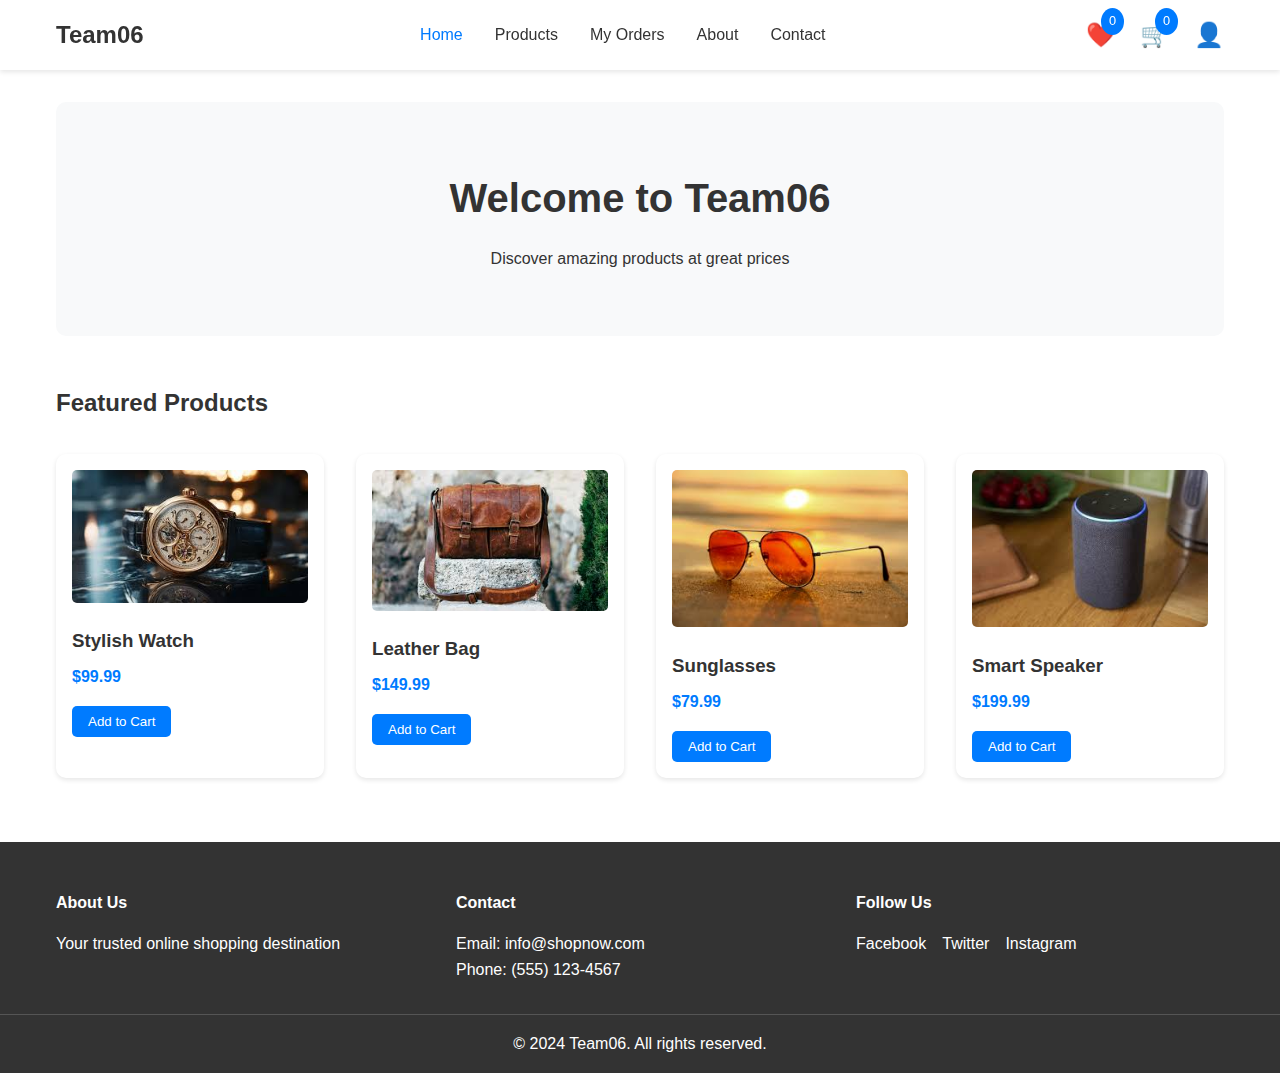
<file: index.html>
<!DOCTYPE html>
<html lang="en">

<head>
    <meta charset="UTF-8">
    <meta name="viewport" content="width=device-width, initial-scale=1.0">
    <title>Team06</title>
    <link rel="stylesheet" href="styles.css">
</head>

<body>
    <header>
        <nav>
            <div class="logo">Team06</div>
            <div class="burger-menu">
                <div class="burger-icon">
                    <span></span>
                    <span></span>
                    <span></span>
                </div>
            </div>
            <ul class="nav-links">
                <li><a href="index.html" class="active">Home</a></li>
                <li><a href="products.html">Products</a></li>
                <li><a href="my-orders.html">My Orders</a></li>
                <li><a href="about.html">About</a></li>
                <li><a href="contact.html">Contact</a></li>
            </ul>
            <div class="nav-icons">
                <a href="favorites.html" class="icon-link">
                    <span class="icon">❤️</span>
                    <span class="icon-count">0</span>
                </a>
                <a href="cart.html" class="icon-link">
                    <span class="icon">🛒</span>
                    <span class="icon-count">0</span>
                </a>
                <a href="profile.html" class="icon-link">
                    <span class="icon">👤</span>
                </a>
            </div>
        </nav>
    </header>

    <main>
        <section class="hero">
            <h1>Welcome to Team06</h1>
            <p>Discover amazing products at great prices</p>
        </section>

        <section class="products">
            <h2>Featured Products</h2>
            <div class="product-grid">
                <div class="product-card">
                    <img src="images/Stylish Watch.jpg" alt="Product 1">
                    <h3>Stylish Watch</h3>
                    <p class="price">$99.99</p>
                    <button class="btn">Add to Cart</button>
                </div>
                <div class="product-card">
                    <img src="images/Leather Bag.jpg" alt="Product 2">
                    <h3>Leather Bag</h3>
                    <p class="price">$149.99</p>
                    <button class="btn">Add to Cart</button>
                </div>
                <div class="product-card">
                    <img src="images/Sunglasses.jpg" alt="Product 3">
                    <h3>Sunglasses</h3>
                    <p class="price">$79.99</p>
                    <button class="btn">Add to Cart</button>
                </div>
                <div class="product-card">
                    <img src="images/Smart Speaker.jpg" alt="Product 4">
                    <h3>Smart Speaker</h3>
                    <p class="price">$199.99</p>
                    <button class="btn">Add to Cart</button>
                </div>
            </div>
        </section>
    </main>

    <footer>
        <div class="footer-content">
            <div class="footer-section">
                <h4>About Us</h4>
                <p>Your trusted online shopping destination</p>
            </div>
            <div class="footer-section">
                <h4>Contact</h4>
                <p>Email: info@shopnow.com</p>
                <p>Phone: (555) 123-4567</p>
            </div>
            <div class="footer-section">
                <h4>Follow Us</h4>
                <div class="social-links">
                    <a href="#">Facebook</a>
                    <a href="#">Twitter</a>
                    <a href="#">Instagram</a>
                </div>
            </div>
        </div>
        <div class="footer-bottom">
            <p>&copy; 2024 Team06. All rights reserved.</p>
        </div>
    </footer>
    <script src="script.js"></script>
</body>

</html>
</file>
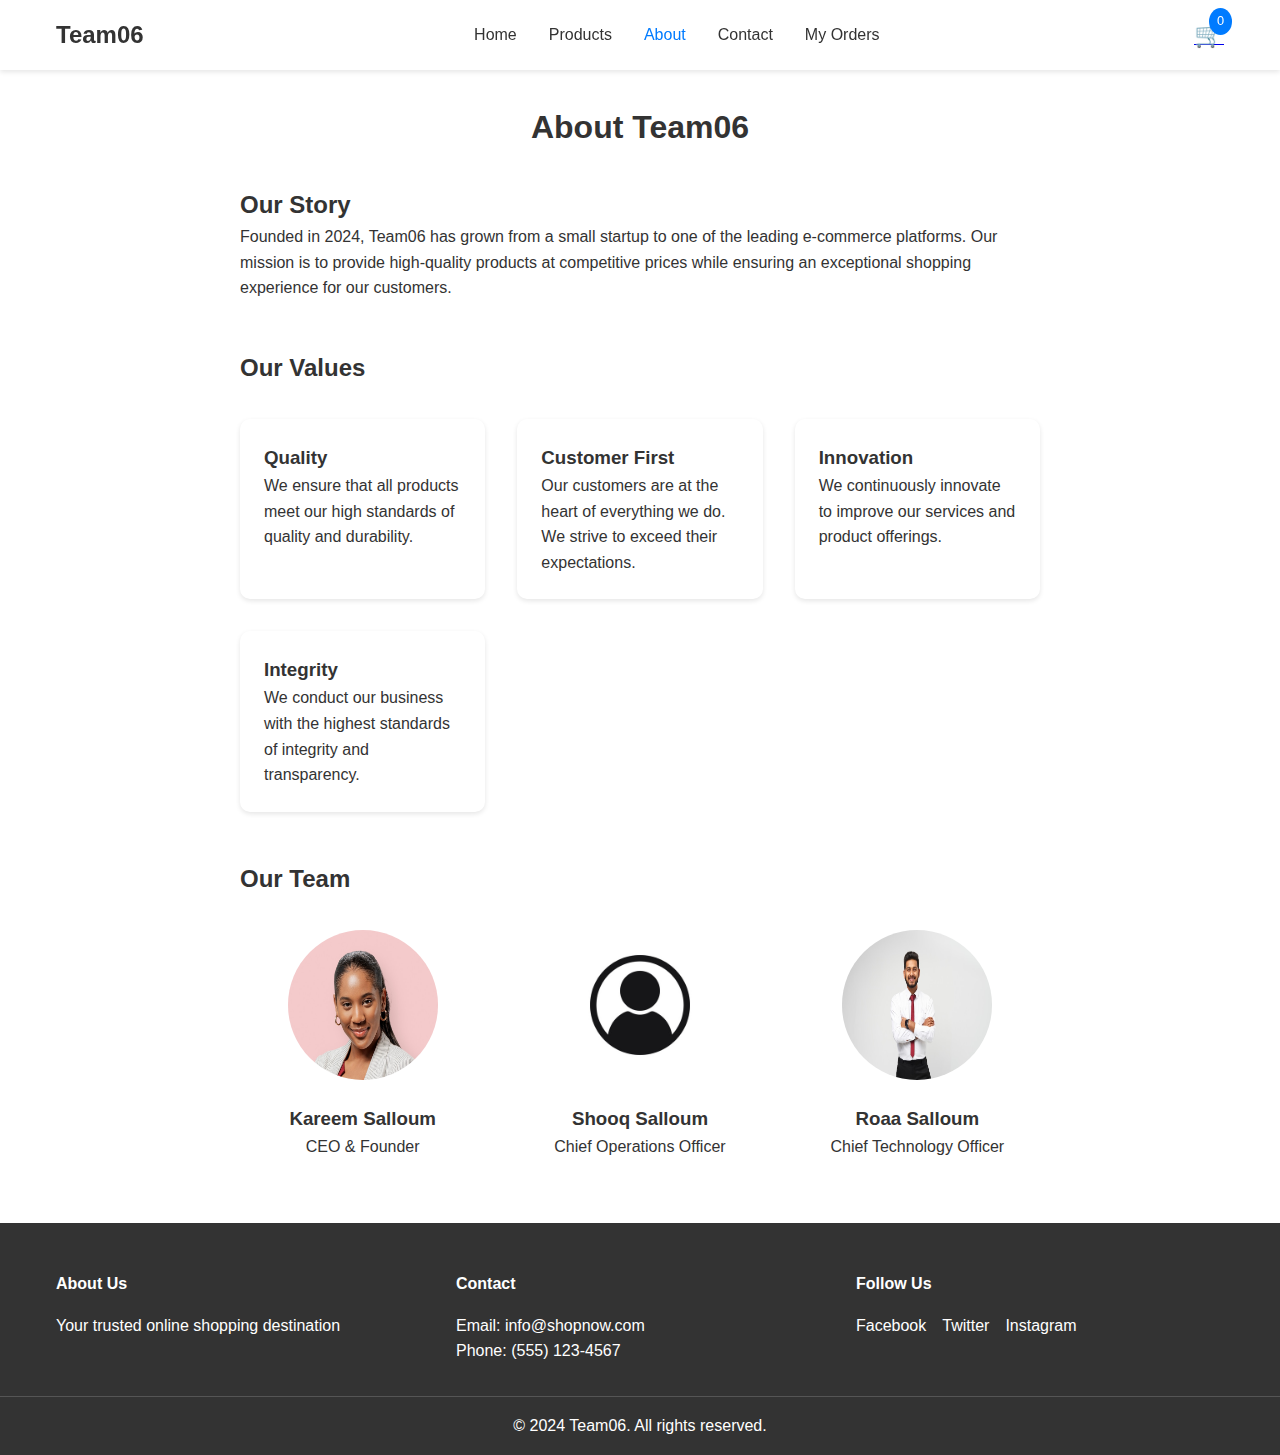
<file: about.html>
<!DOCTYPE html>
<html lang="en">

<head>
    <meta charset="UTF-8">
    <meta name="viewport" content="width=device-width, initial-scale=1.0">
    <title>About Us - Team06</title>
    <link rel="stylesheet" href="styles.css">
</head>

<body>
    <header>
        <nav>
            <div class="logo">Team06</div>
            <ul class="nav-links">
                <li><a href="index.html">Home</a></li>
                <li><a href="products.html">Products</a></li>
                <li><a href="about.html" class="active">About</a></li>
                <li><a href="contact.html">Contact</a></li>
                <li><a href="my-orders.html">My Orders</a></li>
            </ul>
            <div class="cart">
                <a href="cart.html">
                    <span class="cart-icon">🛒</span>
                    <span class="cart-count">0</span>
                </a>
            </div>
        </nav>
    </header>

    <main>
        <section class="about-section">
            <div class="about-content">
                <h1>About Team06</h1>
                <div class="about-story">
                    <h2>Our Story</h2>
                    <p>Founded in 2024, Team06 has grown from a small startup to one of the leading e-commerce
                        platforms. Our mission is to provide high-quality products at competitive prices while ensuring
                        an exceptional shopping experience for our customers.</p>
                </div>

                <div class="about-values">
                    <h2>Our Values</h2>
                    <div class="values-grid">
                        <div class="value-card">
                            <h3>Quality</h3>
                            <p>We ensure that all products meet our high standards of quality and durability.</p>
                        </div>
                        <div class="value-card">
                            <h3>Customer First</h3>
                            <p>Our customers are at the heart of everything we do. We strive to exceed their
                                expectations.</p>
                        </div>
                        <div class="value-card">
                            <h3>Innovation</h3>
                            <p>We continuously innovate to improve our services and product offerings.</p>
                        </div>
                        <div class="value-card">
                            <h3>Integrity</h3>
                            <p>We conduct our business with the highest standards of integrity and transparency.</p>
                        </div>
                    </div>
                </div>

                <div class="about-team">
                    <h2>Our Team</h2>
                    <div class="team-grid">
                        <div class="team-member">
                            <img src="images/ceo.jpg" alt="CEO">
                            <h3>Kareem Salloum</h3>
                            <p>CEO & Founder</p>
                        </div>
                        <div class="team-member">
                            <img src="images/coo-profile.jpg" alt="COO">
                            <h3>Shooq Salloum</h3>
                            <p>Chief Operations Officer</p>
                        </div>
                        <div class="team-member">
                            <img src="images/cto.jpg" alt="CTO">
                            <h3>Roaa Salloum</h3>
                            <p>Chief Technology Officer</p>
                        </div>
                    </div>
                </div>
            </div>
        </section>
    </main>

    <footer>
        <div class="footer-content">
            <div class="footer-section">
                <h4>About Us</h4>
                <p>Your trusted online shopping destination</p>
            </div>
            <div class="footer-section">
                <h4>Contact</h4>
                <p>Email: info@shopnow.com</p>
                <p>Phone: (555) 123-4567</p>
            </div>
            <div class="footer-section">
                <h4>Follow Us</h4>
                <div class="social-links">
                    <a href="#">Facebook</a>
                    <a href="#">Twitter</a>
                    <a href="#">Instagram</a>
                </div>
            </div>
        </div>
        <div class="footer-bottom">
            <p>&copy; 2024 Team06. All rights reserved.</p>
        </div>
    </footer>
</body>

</html>
</file>
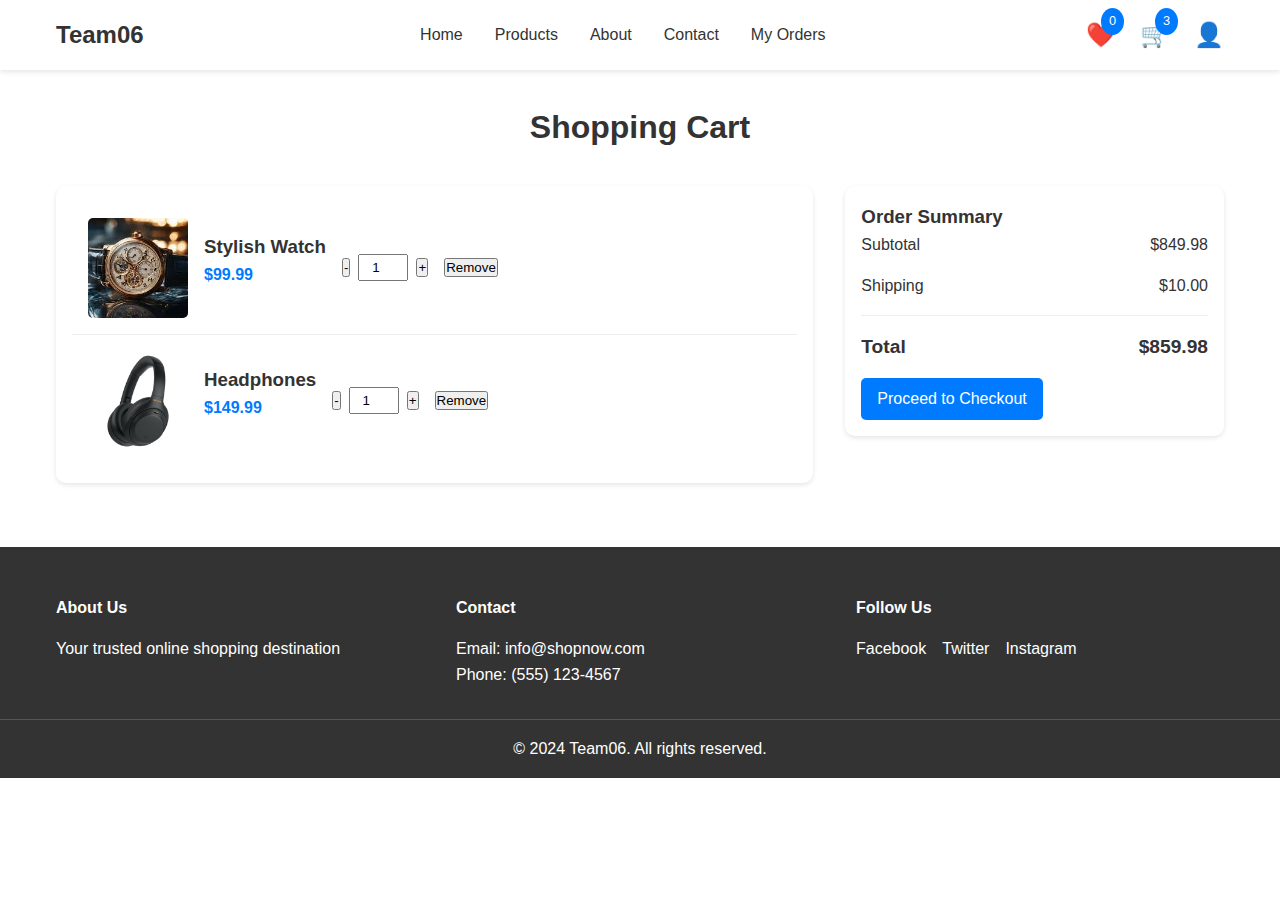
<file: cart.html>
<!DOCTYPE html>
<html lang="en">

<head>
    <meta charset="UTF-8">
    <meta name="viewport" content="width=device-width, initial-scale=1.0">
    <title>Shopping Cart - Team06</title>
    <link rel="stylesheet" href="styles.css">
</head>

<body>
    <header>
        <nav>
            <div class="logo">Team06</div>
            <div class="burger-menu">
                <div class="burger-icon">
                    <span></span>
                    <span></span>
                    <span></span>
                </div>
            </div>
            <ul class="nav-links">
                <li><a href="index.html">Home</a></li>
                <li><a href="products.html">Products</a></li>
                <li><a href="about.html">About</a></li>
                <li><a href="contact.html">Contact</a></li>
                <li><a href="my-orders.html">My Orders</a></li>
            </ul>
            <div class="nav-icons">
                <a href="favorites.html" class="icon-link">
                    <span class="icon">❤️</span>
                    <span class="icon-count">0</span>
                </a>
                <a href="cart.html" class="icon-link active">
                    <span class="icon">🛒</span>
                    <span class="icon-count">3</span>
                </a>
                <a href="profile.html" class="icon-link">
                    <span class="icon">👤</span>
                </a>
            </div>
        </nav>
    </header>

    <main>
        <section class="cart-section">
            <h1>Shopping Cart</h1>
            <div class="cart-container">
                <div class="cart-items">
                    <div class="cart-item">
                        <img src="images/Stylish Watch.jpg" alt="Product 1">
                        <div class="item-details">
                            <h3>Stylish Watch</h3>
                            <p class="price">$99.99</p>
                        </div>
                        <div class="quantity">
                            <button class="qty-btn">-</button>
                            <input type="number" value="1" min="1">
                            <button class="qty-btn">+</button>
                        </div>
                        <button class="remove-btn">Remove</button>
                    </div>
                    <div class="cart-item">
                        <img src="images/Wireless_Headphones.jpg" alt="Product 2">
                        <div class="item-details">
                            <h3>Headphones</h3>
                            <p class="price">$149.99</p>
                        </div>
                        <div class="quantity">
                            <button class="qty-btn">-</button>
                            <input type="number" value="1" min="1">
                            <button class="qty-btn">+</button>
                        </div>
                        <button class="remove-btn">Remove</button>
                    </div>
                </div>
                <div class="cart-summary">
                    <h3>Order Summary</h3>
                    <div class="summary-item">
                        <span>Subtotal</span>
                        <span>$849.98</span>
                    </div>
                    <div class="summary-item">
                        <span>Shipping</span>
                        <span>$10.00</span>
                    </div>
                    <div class="summary-item total">
                        <span>Total</span>
                        <span>$859.98</span>
                    </div>
                    <a href="checkout.html" class="btn checkout-btn">Proceed to Checkout</a>
                </div>
            </div>
        </section>
    </main>

    <footer>
        <div class="footer-content">
            <div class="footer-section">
                <h4>About Us</h4>
                <p>Your trusted online shopping destination</p>
            </div>
            <div class="footer-section">
                <h4>Contact</h4>
                <p>Email: info@shopnow.com</p>
                <p>Phone: (555) 123-4567</p>
            </div>
            <div class="footer-section">
                <h4>Follow Us</h4>
                <div class="social-links">
                    <a href="#">Facebook</a>
                    <a href="#">Twitter</a>
                    <a href="#">Instagram</a>
                </div>
            </div>
        </div>
        <div class="footer-bottom">
            <p>&copy; 2024 Team06. All rights reserved.</p>
        </div>
    </footer>
    <script src="script.js"></script>
</body>

</html>
</file>
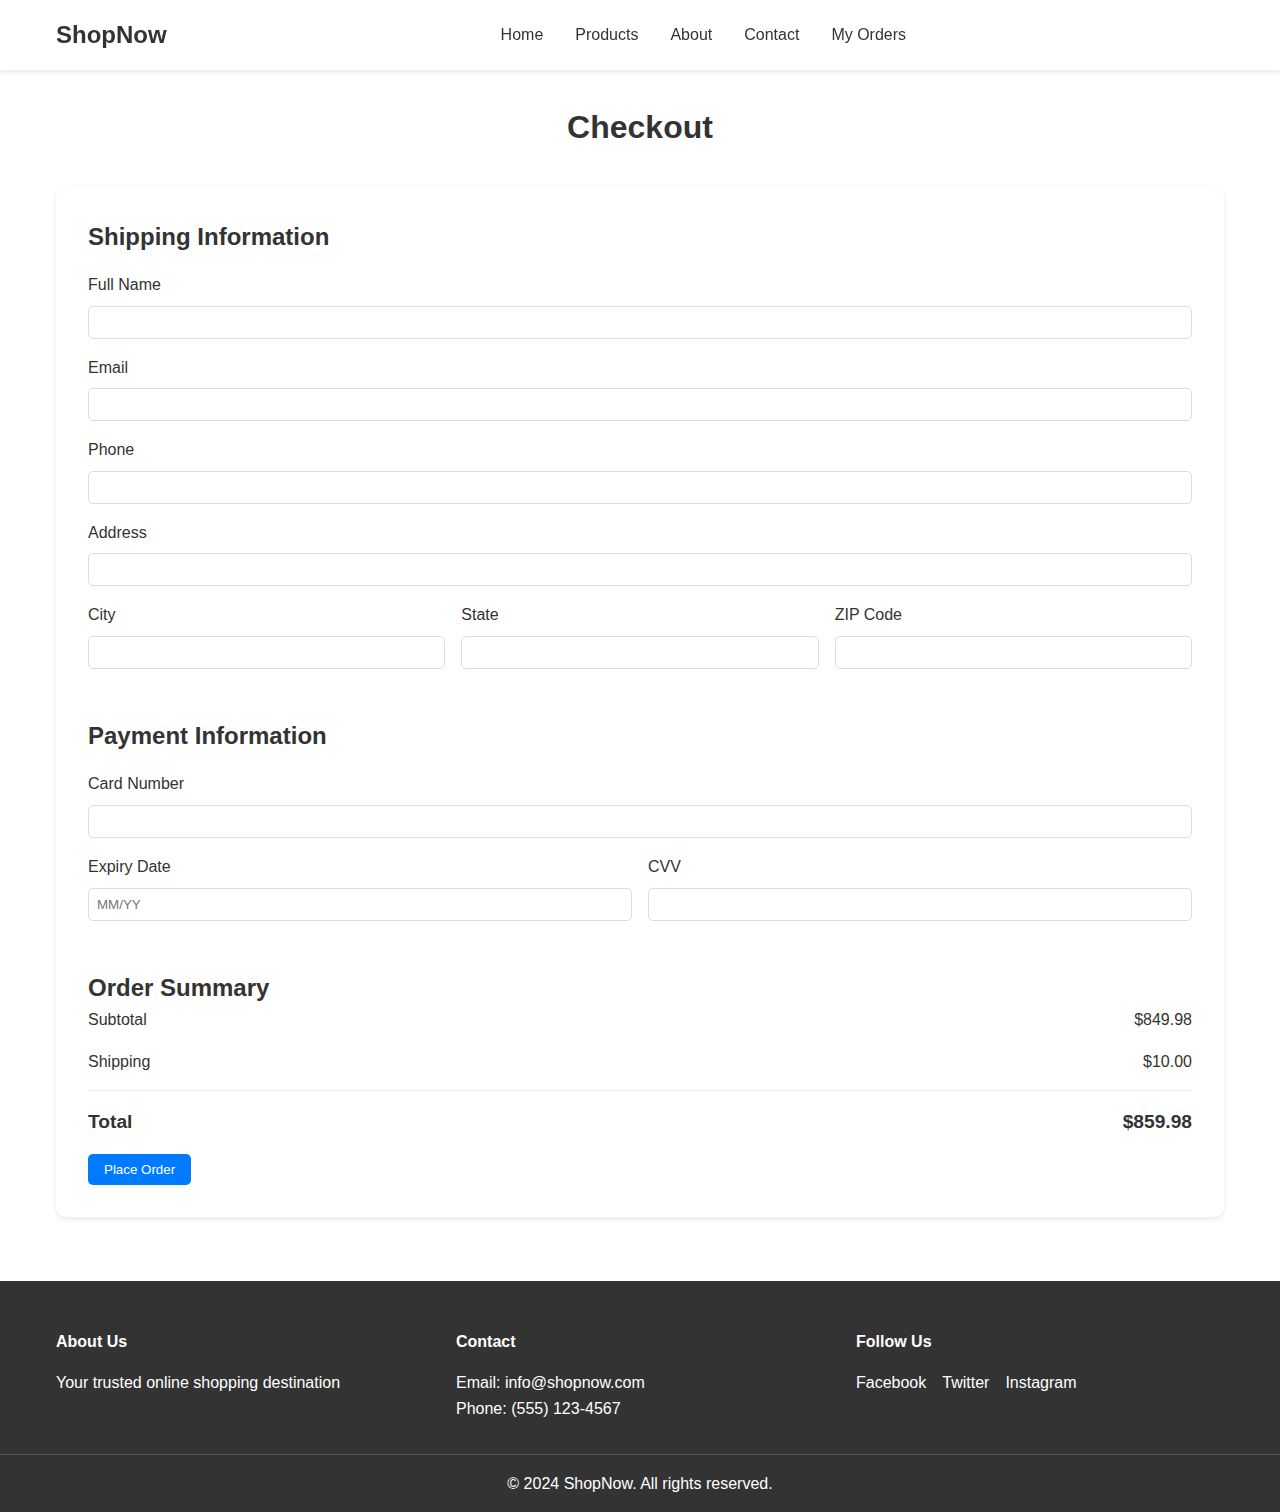
<file: checkout.html>
<!DOCTYPE html>
<html lang="en">

<head>
    <meta charset="UTF-8">
    <meta name="viewport" content="width=device-width, initial-scale=1.0">
    <title>Checkout - ShopNow</title>
    <link rel="stylesheet" href="styles.css">
</head>

<body>
    <header>
        <nav>
            <div class="logo">ShopNow</div>
            <ul class="nav-links">
                <li><a href="index.html">Home</a></li>
                <li><a href="products.html">Products</a></li>
                <li><a href="about.html">About</a></li>
                <li><a href="contact.html">Contact</a></li>
                <li><a href="my-orders.html">My Orders</a></li>
            </ul>
        </nav>
    </header>

    <main>
        <section class="checkout-section">
            <h1>Checkout</h1>
            <div class="checkout-container">
                <div class="checkout-form">
                    <form>
                        <div class="form-section">
                            <h2>Shipping Information</h2>
                            <div class="form-group">
                                <label for="fullname">Full Name</label>
                                <input type="text" id="fullname" required>
                            </div>
                            <div class="form-group">
                                <label for="email">Email</label>
                                <input type="email" id="email" required>
                            </div>
                            <div class="form-group">
                                <label for="phone">Phone</label>
                                <input type="tel" id="phone" required>
                            </div>
                            <div class="form-group">
                                <label for="address">Address</label>
                                <input type="text" id="address" required>
                            </div>
                            <div class="form-row">
                                <div class="form-group">
                                    <label for="city">City</label>
                                    <input type="text" id="city" required>
                                </div>
                                <div class="form-group">
                                    <label for="state">State</label>
                                    <input type="text" id="state" required>
                                </div>
                                <div class="form-group">
                                    <label for="zip">ZIP Code</label>
                                    <input type="text" id="zip" required>
                                </div>
                            </div>
                        </div>

                        <div class="form-section">
                            <h2>Payment Information</h2>
                            <div class="form-group">
                                <label for="card-number">Card Number</label>
                                <input type="text" id="card-number" required>
                            </div>
                            <div class="form-row">
                                <div class="form-group">
                                    <label for="expiry">Expiry Date</label>
                                    <input type="text" id="expiry" placeholder="MM/YY" required>
                                </div>
                                <div class="form-group">
                                    <label for="cvv">CVV</label>
                                    <input type="text" id="cvv" required>
                                </div>
                            </div>
                        </div>

                        <div class="order-summary">
                            <h2>Order Summary</h2>
                            <div class="summary-item">
                                <span>Subtotal</span>
                                <span>$849.98</span>
                            </div>
                            <div class="summary-item">
                                <span>Shipping</span>
                                <span>$10.00</span>
                            </div>
                            <div class="summary-item total">
                                <span>Total</span>
                                <span>$859.98</span>
                            </div>
                        </div>

                        <button type="submit" class="btn place-order-btn">Place Order</button>
                    </form>
                </div>
            </div>
        </section>
    </main>

    <footer>
        <div class="footer-content">
            <div class="footer-section">
                <h4>About Us</h4>
                <p>Your trusted online shopping destination</p>
            </div>
            <div class="footer-section">
                <h4>Contact</h4>
                <p>Email: info@shopnow.com</p>
                <p>Phone: (555) 123-4567</p>
            </div>
            <div class="footer-section">
                <h4>Follow Us</h4>
                <div class="social-links">
                    <a href="#">Facebook</a>
                    <a href="#">Twitter</a>
                    <a href="#">Instagram</a>
                </div>
            </div>
        </div>
        <div class="footer-bottom">
            <p>&copy; 2024 ShopNow. All rights reserved.</p>
        </div>
    </footer>
</body>

</html>
</file>
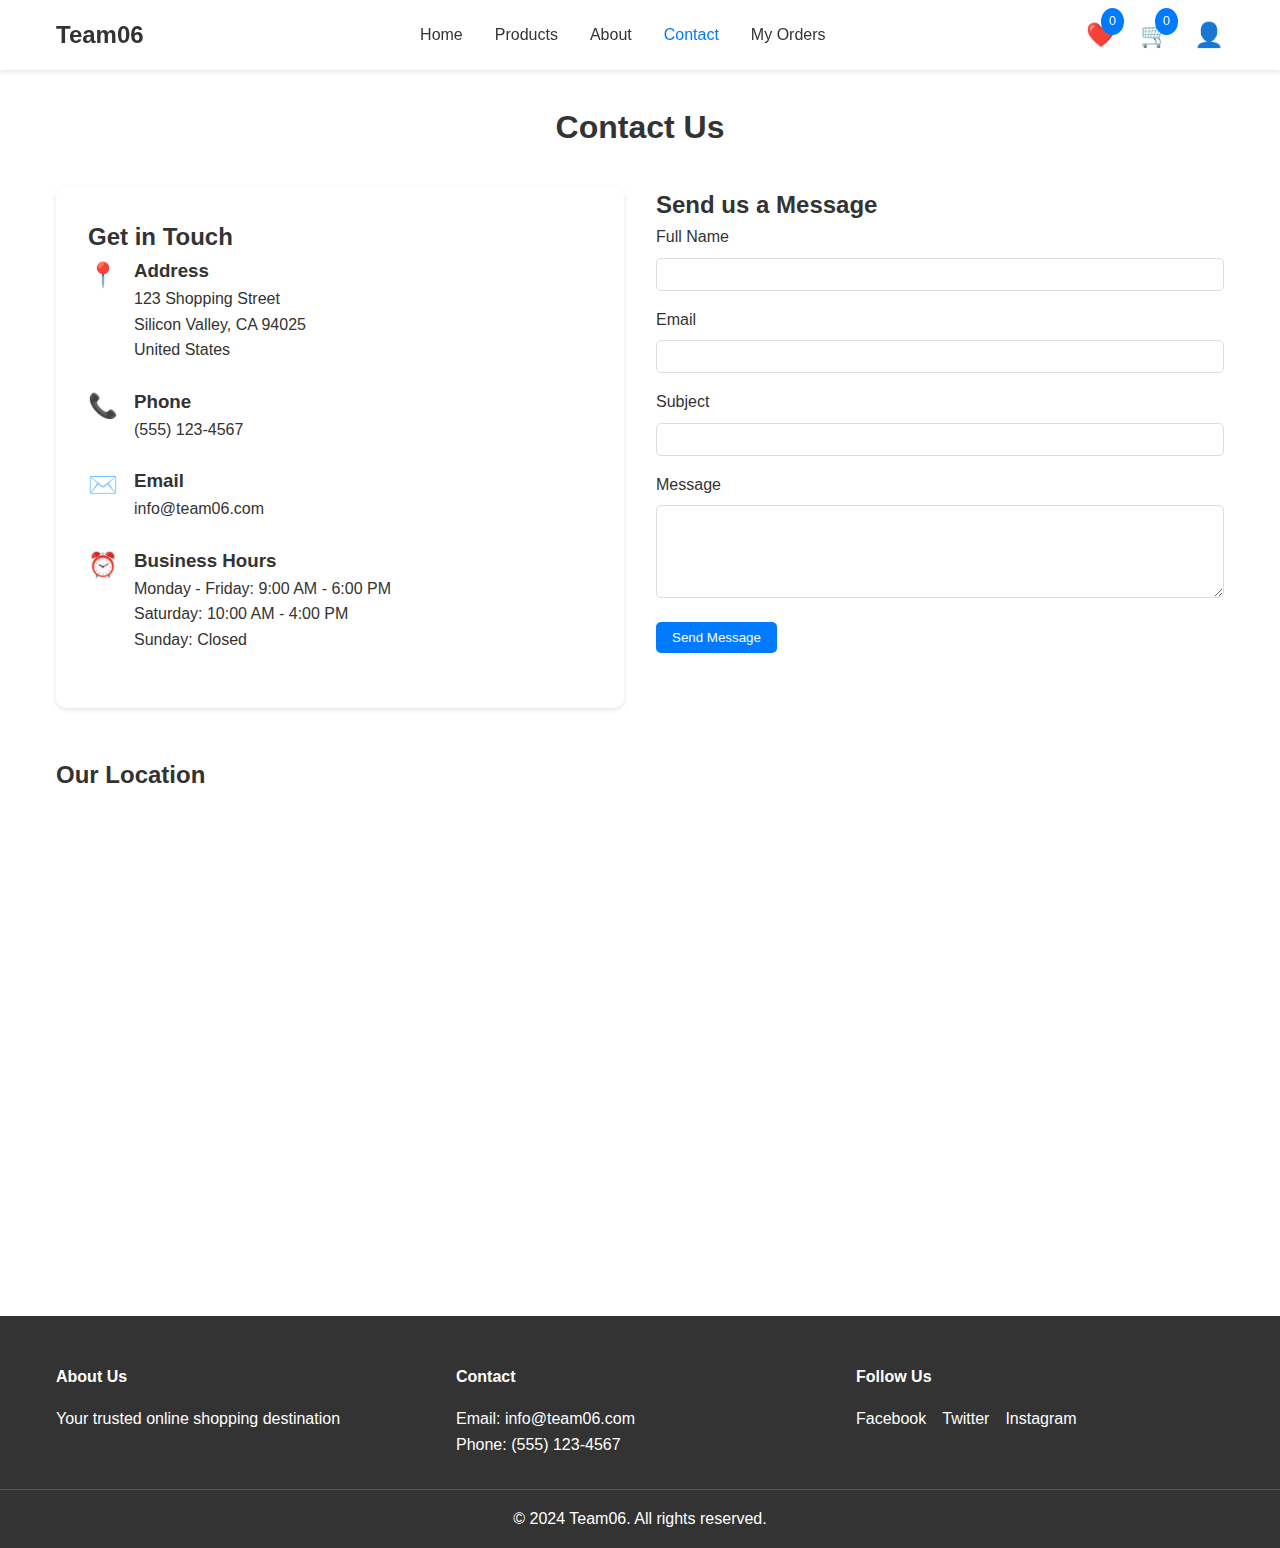
<file: contact.html>
<!DOCTYPE html>
<html lang="en">

<head>
    <meta charset="UTF-8">
    <meta name="viewport" content="width=device-width, initial-scale=1.0">
    <title>Contact Us - Team06</title>
    <link rel="stylesheet" href="styles.css">
</head>

<body>
    <header>
        <nav>
            <div class="logo">Team06</div>
            <div class="burger-menu">
                <div class="burger-icon">
                    <span></span>
                    <span></span>
                    <span></span>
                </div>
            </div>
            <ul class="nav-links">
                <li><a href="index.html">Home</a></li>
                <li><a href="products.html">Products</a></li>
                <li><a href="about.html">About</a></li>
                <li><a href="contact.html" class="active">Contact</a></li>
                <li><a href="my-orders.html">My Orders</a></li>
            </ul>
            <div class="nav-icons">
                <a href="favorites.html" class="icon-link">
                    <span class="icon">❤️</span>
                    <span class="icon-count">0</span>
                </a>
                <a href="cart.html" class="icon-link">
                    <span class="icon">🛒</span>
                    <span class="icon-count">0</span>
                </a>
                <a href="profile.html" class="icon-link">
                    <span class="icon">👤</span>
                </a>
            </div>
        </nav>
    </header>

    <main>
        <section class="contact-section">
            <h1>Contact Us</h1>
            <div class="contact-container">
                <div class="contact-info">
                    <h2>Get in Touch</h2>
                    <div class="info-item">
                        <span class="icon">📍</span>
                        <div>
                            <h3>Address</h3>
                            <p>123 Shopping Street<br>Silicon Valley, CA 94025<br>United States</p>
                        </div>
                    </div>
                    <div class="info-item">
                        <span class="icon">📞</span>
                        <div>
                            <h3>Phone</h3>
                            <p>(555) 123-4567</p>
                        </div>
                    </div>
                    <div class="info-item">
                        <span class="icon">✉️</span>
                        <div>
                            <h3>Email</h3>
                            <p>info@team06.com</p>
                        </div>
                    </div>
                    <div class="info-item">
                        <span class="icon">⏰</span>
                        <div>
                            <h3>Business Hours</h3>
                            <p>Monday - Friday: 9:00 AM - 6:00 PM<br>
                                Saturday: 10:00 AM - 4:00 PM<br>
                                Sunday: Closed</p>
                        </div>
                    </div>
                </div>

                <div class="contact-form">
                    <h2>Send us a Message</h2>
                    <form>
                        <div class="form-group">
                            <label for="name">Full Name</label>
                            <input type="text" id="name" required>
                        </div>
                        <div class="form-group">
                            <label for="email">Email</label>
                            <input type="email" id="email" required>
                        </div>
                        <div class="form-group">
                            <label for="subject">Subject</label>
                            <input type="text" id="subject" required>
                        </div>
                        <div class="form-group">
                            <label for="message">Message</label>
                            <textarea id="message" rows="5" required></textarea>
                        </div>
                        <button type="submit" class="btn">Send Message</button>
                    </form>
                </div>
            </div>

            <div class="map-container">
                <h2>Our Location</h2>
                <div class="map">
                    <iframe width="600" height="450" style="border:0" loading="lazy" allowfullscreen
                        src="https://www.google.com/maps/embed?pb=!1m18!1m12!1m3!1d3151.835434509374!2d144.9630579153168!3d-37.81627977975195!2m3!1f0!2f0!3f0!3m2!1i1024!2i768!4f13.1!3m3!1m2!1s0x6ad642af0f11fd81%3A0xf577d8b8f9b1e0b!2sEiffel+Tower!5e0!3m2!1sen!2sfr!4v1618304000000!5m2!1sen!2sfr">
                    </iframe>
                </div>
            </div>
        </section>
    </main>

    <footer>
        <div class="footer-content">
            <div class="footer-section">
                <h4>About Us</h4>
                <p>Your trusted online shopping destination</p>
            </div>
            <div class="footer-section">
                <h4>Contact</h4>
                <p>Email: info@team06.com</p>
                <p>Phone: (555) 123-4567</p>
            </div>
            <div class="footer-section">
                <h4>Follow Us</h4>
                <div class="social-links">
                    <a href="#">Facebook</a>
                    <a href="#">Twitter</a>
                    <a href="#">Instagram</a>
                </div>
            </div>
        </div>
        <div class="footer-bottom">
            <p>&copy; 2024 Team06. All rights reserved.</p>
        </div>
    </footer>
    <script src="script.js"></script>
</body>

</html>
</file>
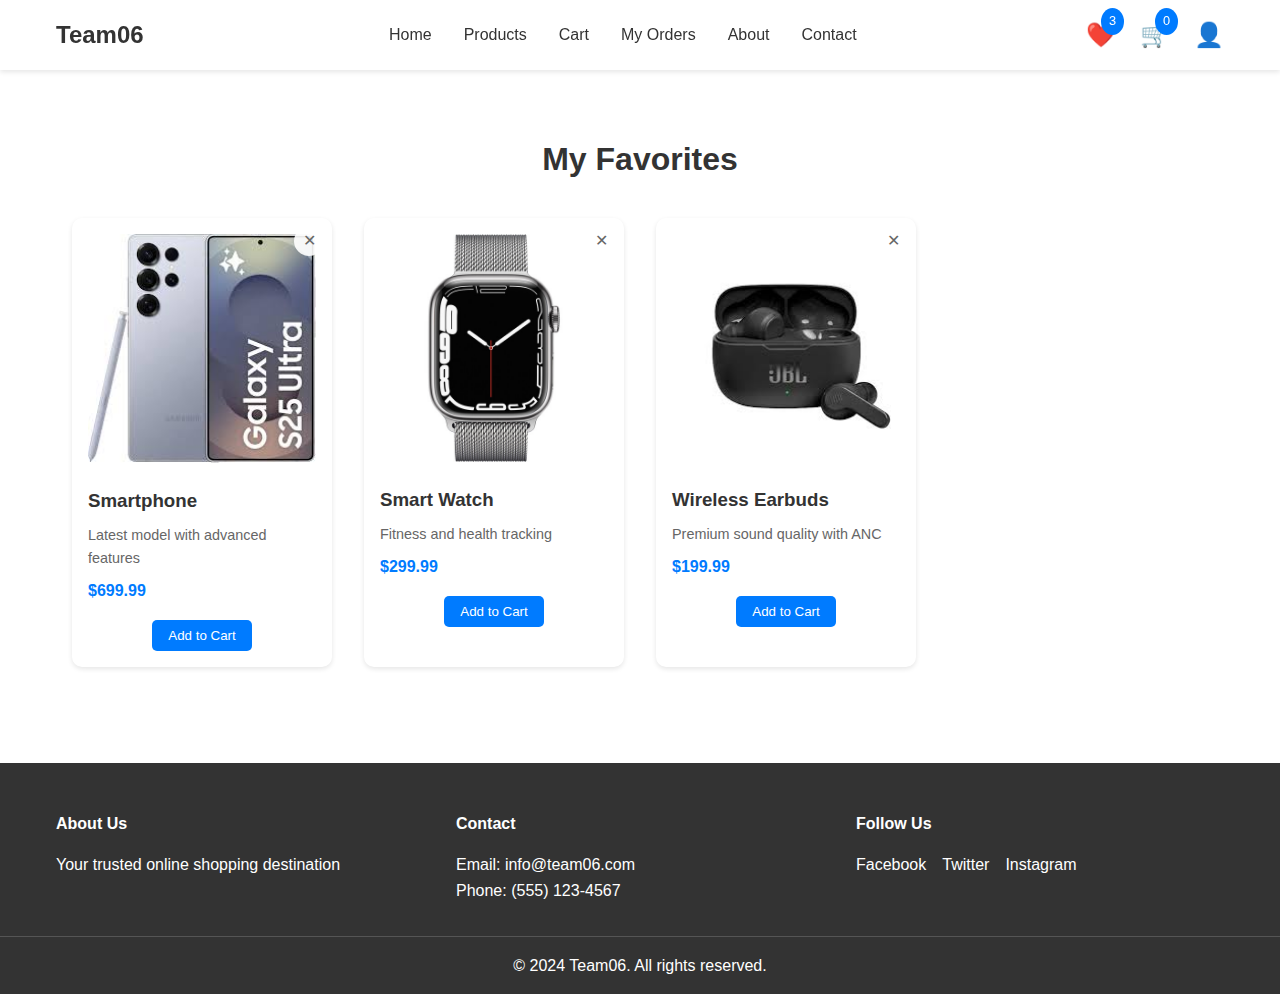
<file: favorites.html>
<!DOCTYPE html>
<html lang="en">

<head>
    <meta charset="UTF-8">
    <meta name="viewport" content="width=device-width, initial-scale=1.0">
    <title>My Favorites - Team06</title>
    <link rel="stylesheet" href="styles.css">
</head>

<body>
    <header>
        <nav>
            <div class="logo">Team06</div>
            <div class="burger-menu">
                <div class="burger-icon">
                    <span></span>
                    <span></span>
                    <span></span>
                </div>
            </div>
            <ul class="nav-links">
                <li><a href="index.html">Home</a></li>
                <li><a href="products.html">Products</a></li>
                <li><a href="cart.html">Cart</a></li>
                <li><a href="my-orders.html">My Orders</a></li>
                <li><a href="about.html">About</a></li>
                <li><a href="contact.html">Contact</a></li>
            </ul>
            <div class="nav-icons">
                <a href="favorites.html" class="icon-link active">
                    <span class="icon">❤️</span>
                    <span class="icon-count">3</span>
                </a>
                <a href="cart.html" class="icon-link">
                    <span class="icon">🛒</span>
                    <span class="icon-count">0</span>
                </a>
                <a href="profile.html" class="icon-link">
                    <span class="icon">👤</span>
                </a>
            </div>
        </nav>
    </header>

    <main>
        <section class="favorites-section">
            <h1>My Favorites</h1>
            <div class="favorites-container">
                <div class="product-grid">
                    <div class="product-card">
                        <div class="favorite-actions">
                            <button class="remove-favorite">✕</button>
                        </div>
                        <img src="images/Smart Phone.jpg" alt="Smartphone">
                        <h3>Smartphone</h3>
                        <p class="description">Latest model with advanced features</p>
                        <p class="price">$699.99</p>
                        <div class="card-actions">
                            <button class="btn">Add to Cart</button>
                        </div>
                    </div>

                    <div class="product-card">
                        <div class="favorite-actions">
                            <button class="remove-favorite">✕</button>
                        </div>
                        <img src="images/Smart Watch.jpg" alt="Smart Watch">
                        <h3>Smart Watch</h3>
                        <p class="description">Fitness and health tracking</p>
                        <p class="price">$299.99</p>
                        <div class="card-actions">
                            <button class="btn">Add to Cart</button>
                        </div>
                    </div>

                    <div class="product-card">
                        <div class="favorite-actions">
                            <button class="remove-favorite">✕</button>
                        </div>
                        <img src="images/Wireless Earbuds.jpg" alt="Wireless Earbuds">
                        <h3>Wireless Earbuds</h3>
                        <p class="description">Premium sound quality with ANC</p>
                        <p class="price">$199.99</p>
                        <div class="card-actions">
                            <button class="btn">Add to Cart</button>
                        </div>
                    </div>
                </div>
            </div>
        </section>
    </main>

    <footer>
        <div class="footer-content">
            <div class="footer-section">
                <h4>About Us</h4>
                <p>Your trusted online shopping destination</p>
            </div>
            <div class="footer-section">
                <h4>Contact</h4>
                <p>Email: info@team06.com</p>
                <p>Phone: (555) 123-4567</p>
            </div>
            <div class="footer-section">
                <h4>Follow Us</h4>
                <div class="social-links">
                    <a href="#">Facebook</a>
                    <a href="#">Twitter</a>
                    <a href="#">Instagram</a>
                </div>
            </div>
        </div>
        <div class="footer-bottom">
            <p>&copy; 2024 Team06. All rights reserved.</p>
        </div>
    </footer>
    <script src="script.js"></script>
</body>
</html>
</file>
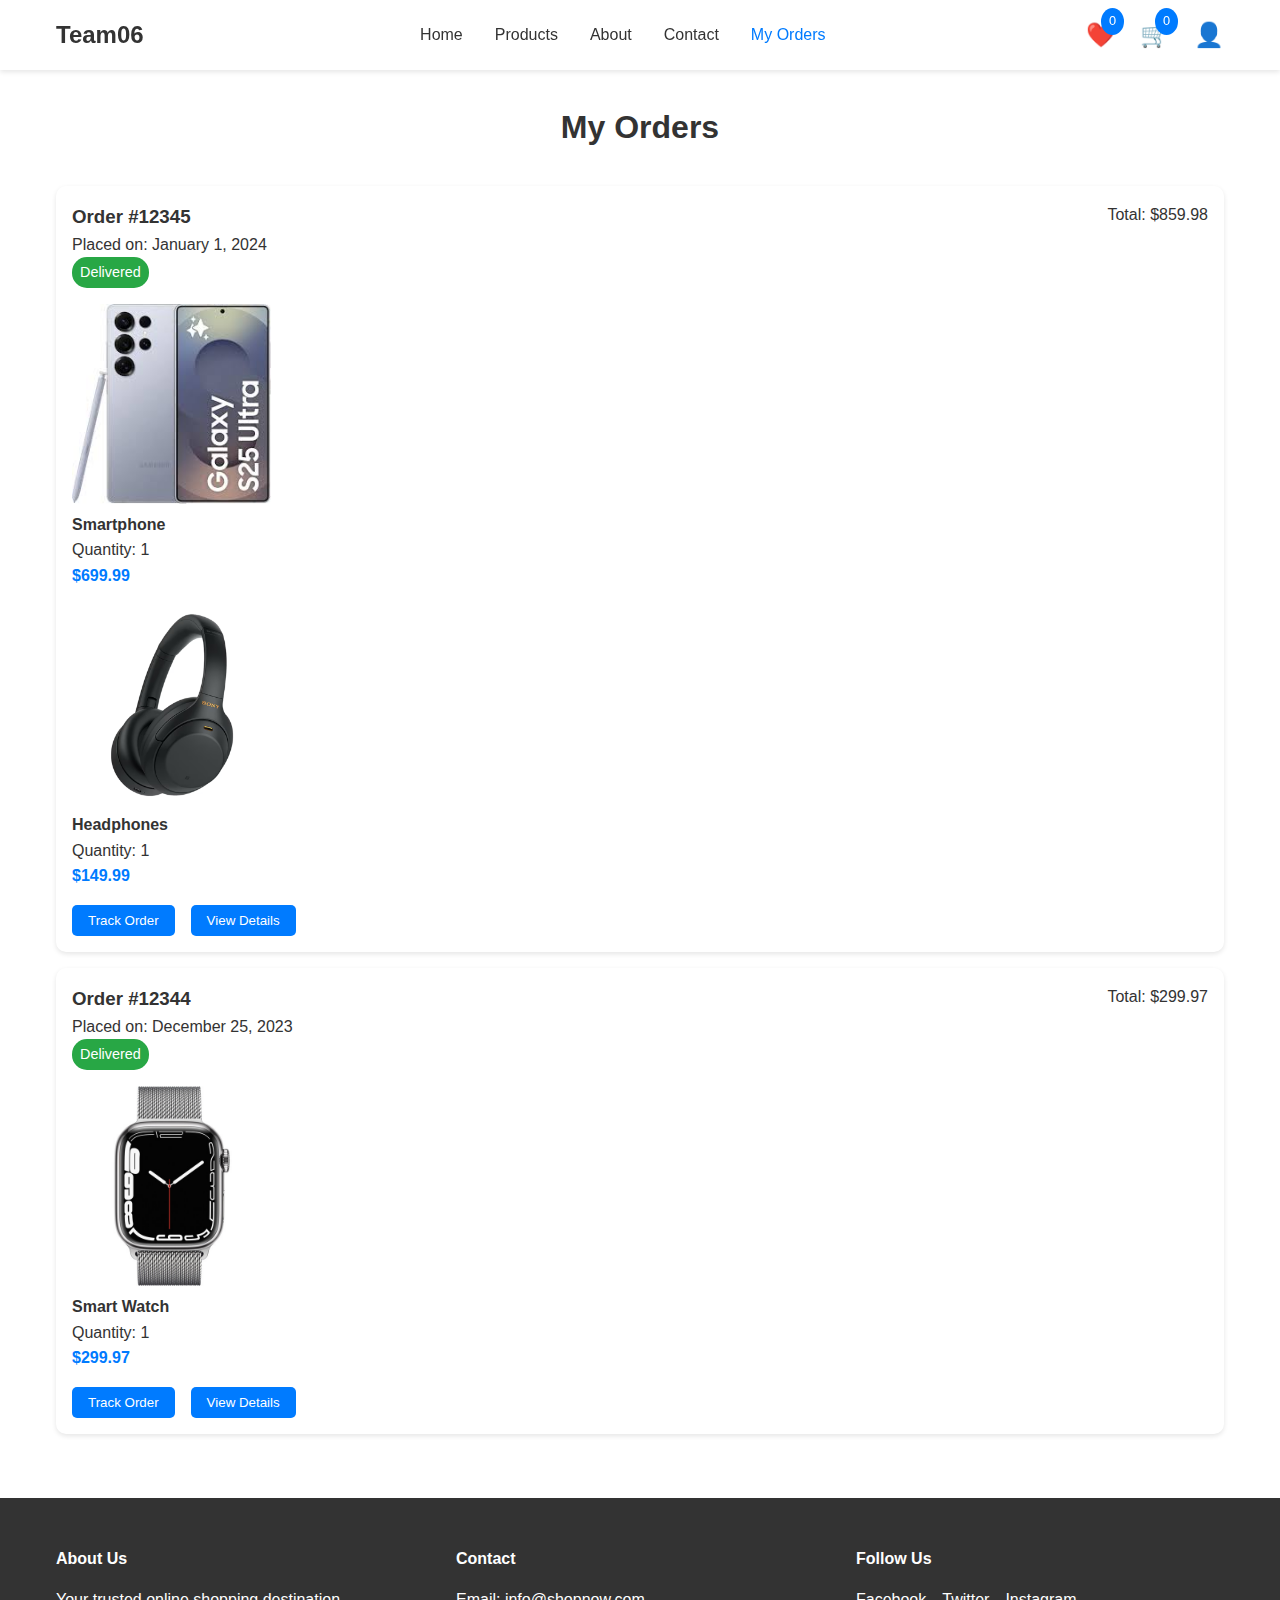
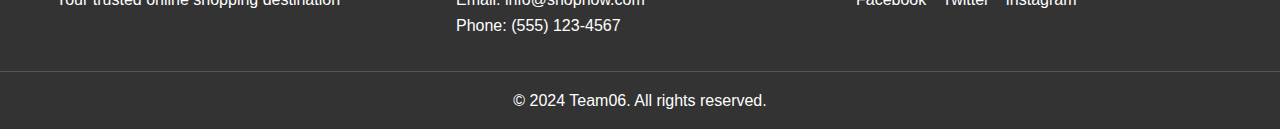
<file: my-orders.html>
<!DOCTYPE html>
<html lang="en">

<head>
    <meta charset="UTF-8">
    <meta name="viewport" content="width=device-width, initial-scale=1.0">
    <title>My Orders - Team06</title>
    <link rel="stylesheet" href="styles.css">
</head>

<body>
    <header>
        <nav>
            <div class="logo">Team06</div>
            <div class="burger-menu">
                <div class="burger-icon nav-active">
                    <span></span>
                    <span></span>
                    <span></span>
                </div>
            </div>
            <ul class="nav-links">
                <li><a href="index.html">Home</a></li>
                <li><a href="products.html">Products</a></li>
                <li><a href="about.html">About</a></li>
                <li><a href="contact.html">Contact</a></li>
                <li><a href="my-orders.html" class="active">My Orders</a></li>
            </ul>
            <div class="nav-icons">
                <a href="favorites.html" class="icon-link">
                    <span class="icon">❤️</span>
                    <span class="icon-count">0</span>
                </a>
                <a href="cart.html" class="icon-link">
                    <span class="icon">🛒</span>
                    <span class="icon-count">0</span>
                </a>
                <a href="profile.html" class="icon-link">
                    <span class="icon">👤</span>
                </a>
            </div>
        </nav>
    </header>

    <main>
        <section class="orders-section">
            <h1>My Orders</h1>
            <div class="orders-container">
                <div class="order-card">
                    <div class="order-header">
                        <div class="order-info">
                            <h3>Order #12345</h3>
                            <p class="order-date">Placed on: January 1, 2024</p>
                            <span class="order-status delivered">Delivered</span>
                        </div>
                        <div class="order-total">
                            <p>Total: $859.98</p>
                        </div>
                    </div>
                    <div class="order-items">
                        <div class="order-item">
                            <img src="images/Smart Phone.jpg" alt="Product 1">
                            <div class="item-details">
                                <h4>Smartphone</h4>
                                <p>Quantity: 1</p>
                                <p class="price">$699.99</p>
                            </div>
                        </div>
                        <div class="order-item">
                            <img src="images/Wireless_Headphones.jpg" alt="Product 2">
                            <div class="item-details">
                                <h4>Headphones</h4>
                                <p>Quantity: 1</p>
                                <p class="price">$149.99</p>
                            </div>
                        </div>
                    </div>
                    <div class="order-actions">
                        <button class="btn">Track Order</button>
                        <button class="btn secondary">View Details</button>
                    </div>
                </div>

                <div class="order-card">
                    <div class="order-header">
                        <div class="order-info">
                            <h3>Order #12344</h3>
                            <p class="order-date">Placed on: December 25, 2023</p>
                            <span class="order-status delivered">Delivered</span>
                        </div>
                        <div class="order-total">
                            <p>Total: $299.97</p>
                        </div>
                    </div>
                    <div class="order-items">
                        <div class="order-item">
                            <img src="images/Smart Watch.jpg " alt="Product 3">
                            <div class="item-details">
                                <h4>Smart Watch</h4>
                                <p>Quantity: 1</p>
                                <p class="price">$299.97</p>
                            </div>
                        </div>
                    </div>
                    <div class="order-actions">
                        <button class="btn">Track Order</button>
                        <button class="btn secondary">View Details</button>
                    </div>
                </div>
            </div>
        </section>
    </main>

    <footer>
        <div class="footer-content">
            <div class="footer-section">
                <h4>About Us</h4>
                <p>Your trusted online shopping destination</p>
            </div>
            <div class="footer-section">
                <h4>Contact</h4>
                <p>Email: info@shopnow.com</p>
                <p>Phone: (555) 123-4567</p>
            </div>
            <div class="footer-section">
                <h4>Follow Us</h4>
                <div class="social-links">
                    <a href="#">Facebook</a>
                    <a href="#">Twitter</a>
                    <a href="#">Instagram</a>
                </div>
            </div>
        </div>
        <div class="footer-bottom">
            <p>&copy; 2024 Team06. All rights reserved.</p>
        </div>
    </footer>
    <script src="script.js"></script>
</body>
</html>
</file>
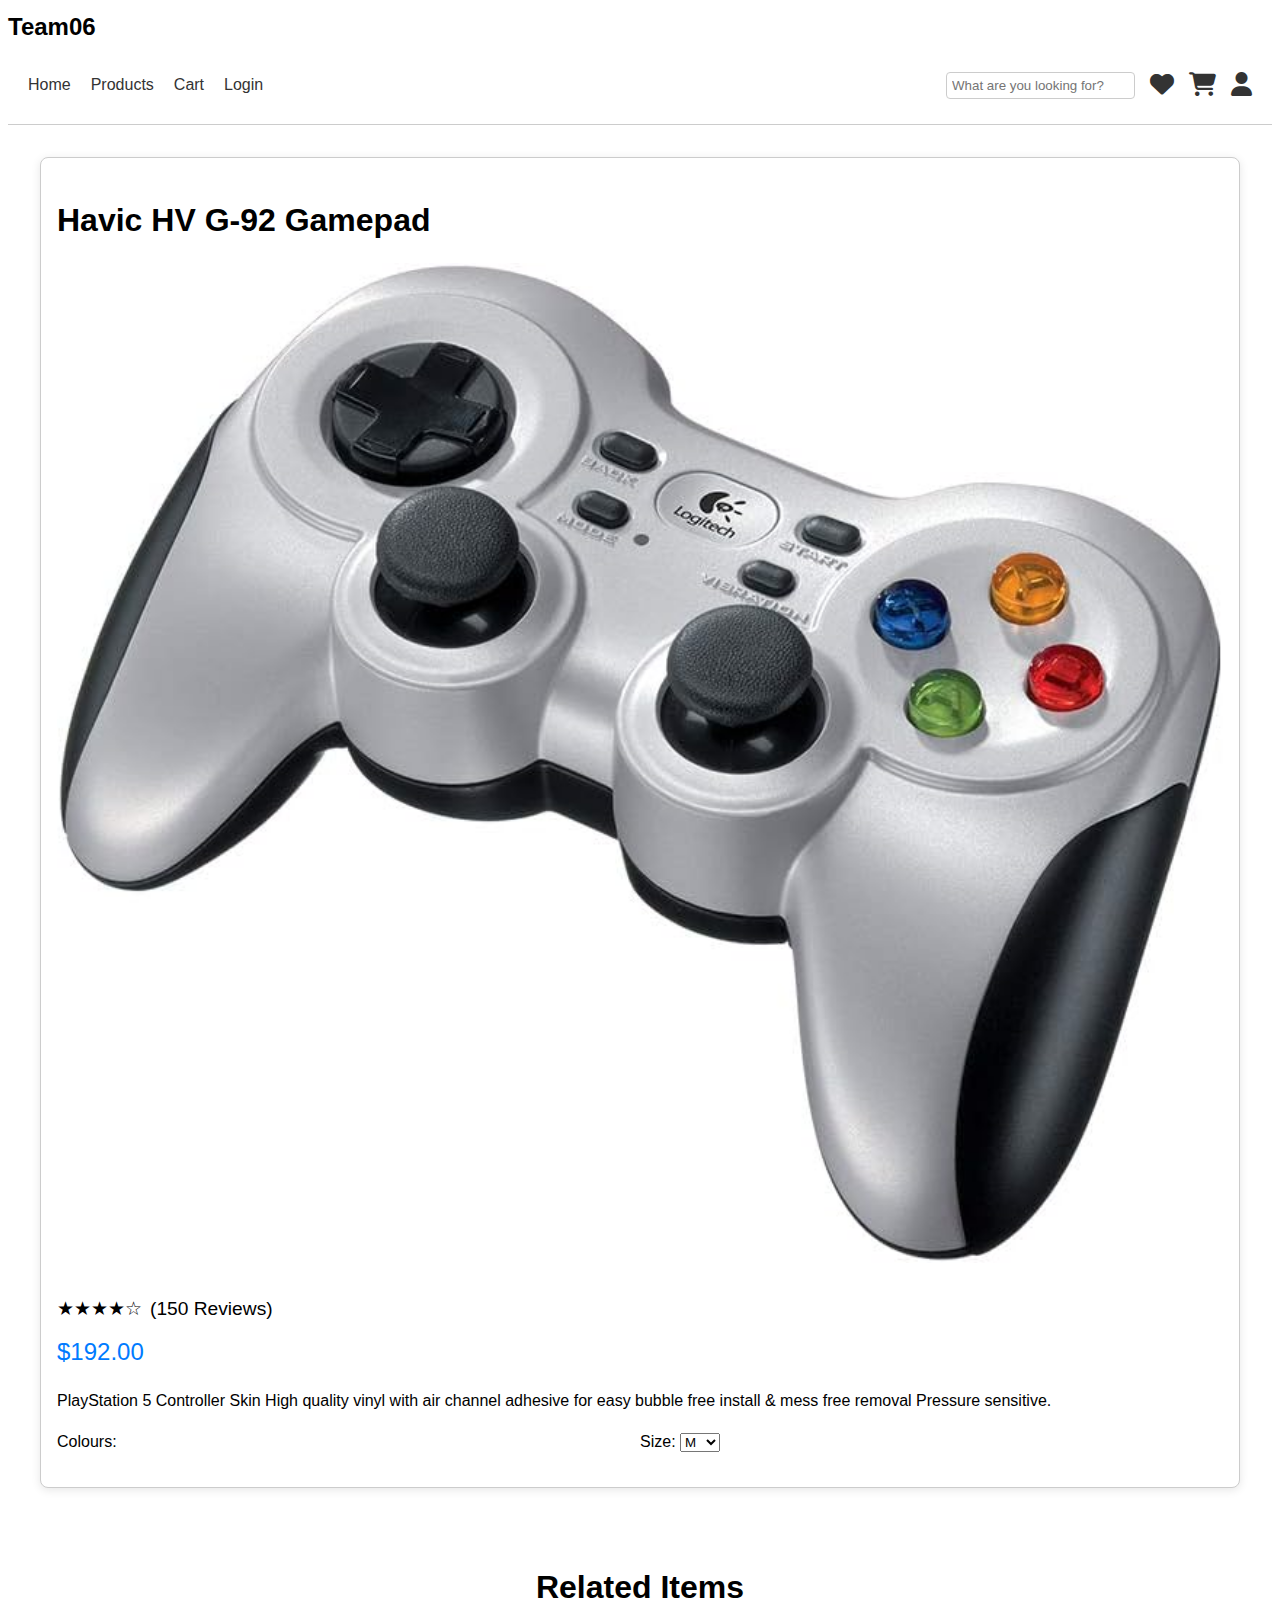
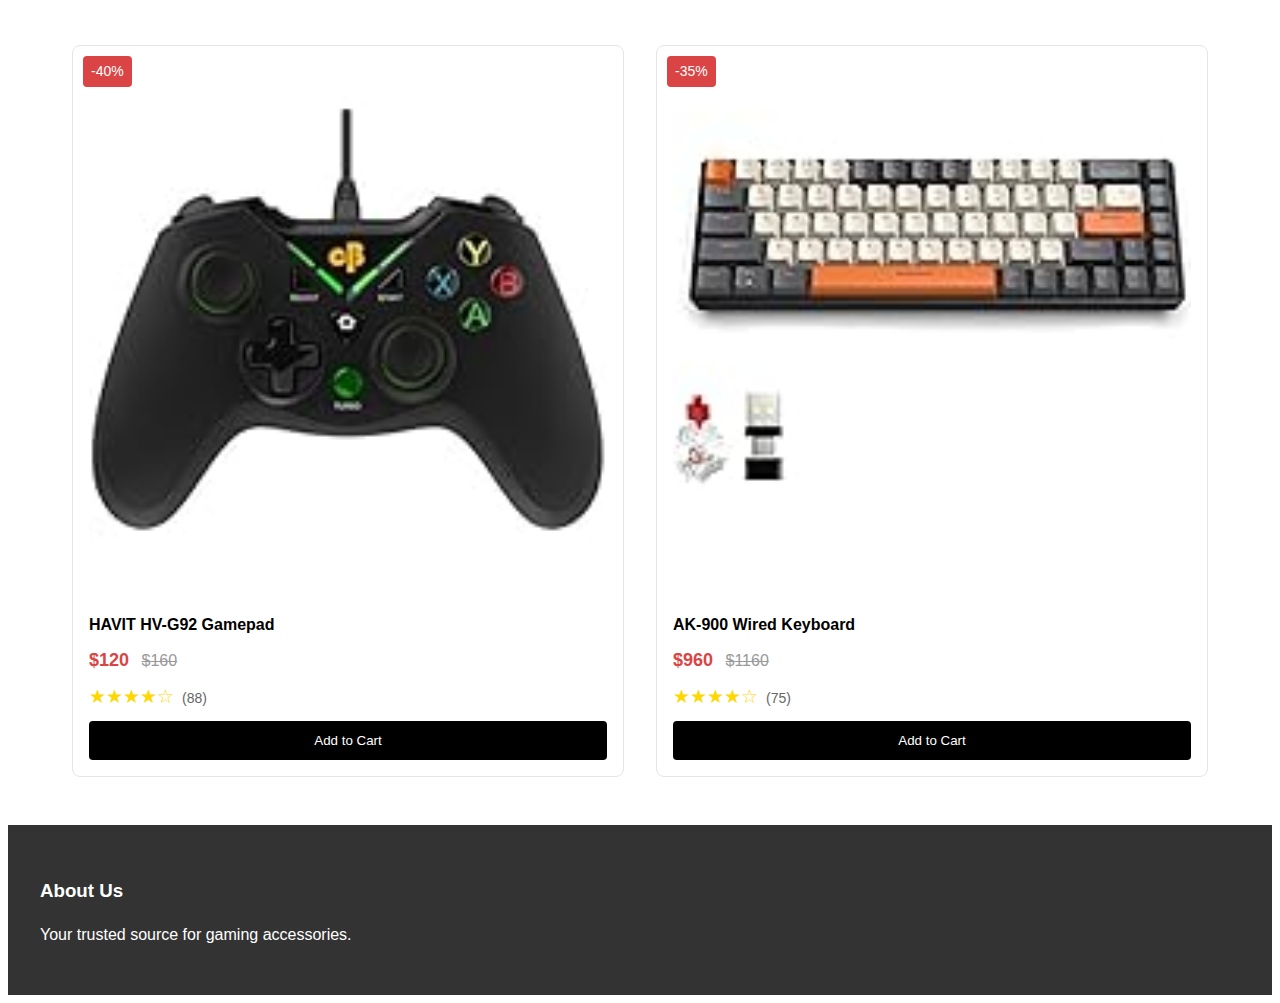
<file: product_details.html>
<!DOCTYPE html>
<html lang="en">

<head>
    <meta charset="UTF-8">
    <meta name="viewport" content="width=device-width, initial-scale=1.0">
    <link rel="stylesheet" href="css/all.min.css" <link rel="stylesheet" href="css/fontawesome.min.css">
    <!-- Local Font Awesome -->
    <!-- <link rel="stylesheet" href="https://cdnjs.cloudflare.com/ajax/libs/font-awesome/6.0.0-beta3/css/all.min.css">  -->
    <link rel="stylesheet" href="css/styles.css"> <!-- Correct path to style.css -->
    <title>Team06 Store</title>
</head>

<body>
    <header>
        <div class="logo">Team06</div>
        <nav class="navbar">
            <ul class="nav-links">
                <li><a href="index.html">Home</a></li>
                <li><a href="products.html">Products</a></li>
                <li><a href="cart.html">Cart</a></li>
                <li><a href="login.html">Login</a></li>
            </ul>
            <div class="search-icons">
                <input type="text" placeholder="What are you looking for?" class="search-input">
                <a href="#" class="icon"><i class="fas fa-heart"></i></a>
                <a href="#" class="icon"><i class="fas fa-shopping-cart"></i></a>
                <a href="#" class="icon"><i class="fas fa-user"></i></a>
            </div>
        </nav>
    </header>

    <!-- Product Details Section -->
    <div class="product-details">
        <h1>Havic HV G-92 Gamepad</h1>
        <img src="images/Havic HV G-92 Gamepad.jpg" alt="Havic HV G-92 Gamepad" />
        <div class="rating">
            <span>★★★★☆</span> (150 Reviews)
        </div>
        <div class="price">$192.00</div>
        <p class="description">
            PlayStation 5 Controller Skin High quality vinyl with air channel adhesive for easy bubble free install &
            mess free removal Pressure sensitive.
        </p>

        <div class="options">
            <div class="colours">
                <label>Colours:</label>
                <span class="color-option" style="background-color: #000;"></span>
                <span class="color-option" style="background-color: #fff;"></span>
            </div>
            <div class="sizes">
                <label>Size:</label>
                <select>
                    <option value="xs">XS</option>
                    <option value="s">S</option>
                    <option value="m" selected>M</option>
                    <option value="l">L</option>
                    <option value="xl">XL</option>
                </select>
            </div>
        </div>
    </div>

    <!-- Related Items Section -->
    <section class="related-items">
        <h2>Related Items</h2>
        <div class="items-grid">
            <div class="item">
                <div class="discount-badge">-40%</div>
                <img src="images/havit-hv-g92-gamepad-list.jpg" alt="HAVIT HV-G92 Gamepad" />
                <h3>HAVIT HV-G92 Gamepad</h3>
                <div class="price-container">
                    <span class="current-price">$120</span>
                    <span class="original-price">$160</span>
                </div>
                <div class="rating">
                    <span class="stars">★★★★☆</span>
                    <span class="review-count">(88)</span>
                </div>
                <button class="add-to-cart">Add to Cart</button>
            </div>

            <div class="item">
                <div class="discount-badge">-35%</div>
                <img src="images/ak-900-keyboard-list.jpg" alt="AK-900 Wired Keyboard" />
                <h3>AK-900 Wired Keyboard</h3>
                <div class="price-container">
                    <span class="current-price">$960</span>
                    <span class="original-price">$1160</span>
                </div>
                <div class="rating">
                    <span class="stars">★★★★☆</span>
                    <span class="review-count">(75)</span>
                </div>
                <button class="add-to-cart">Add to Cart</button>
            </div>
        </div>
    </section>

    <footer>
        <div class="footer-content">
            <div class="footer-section">
                <h3>About Us</h3>
                <p>Your trusted source for gaming accessories.</p>
            </div>
        </div>
    </footer>
</body>

</html>
</file>
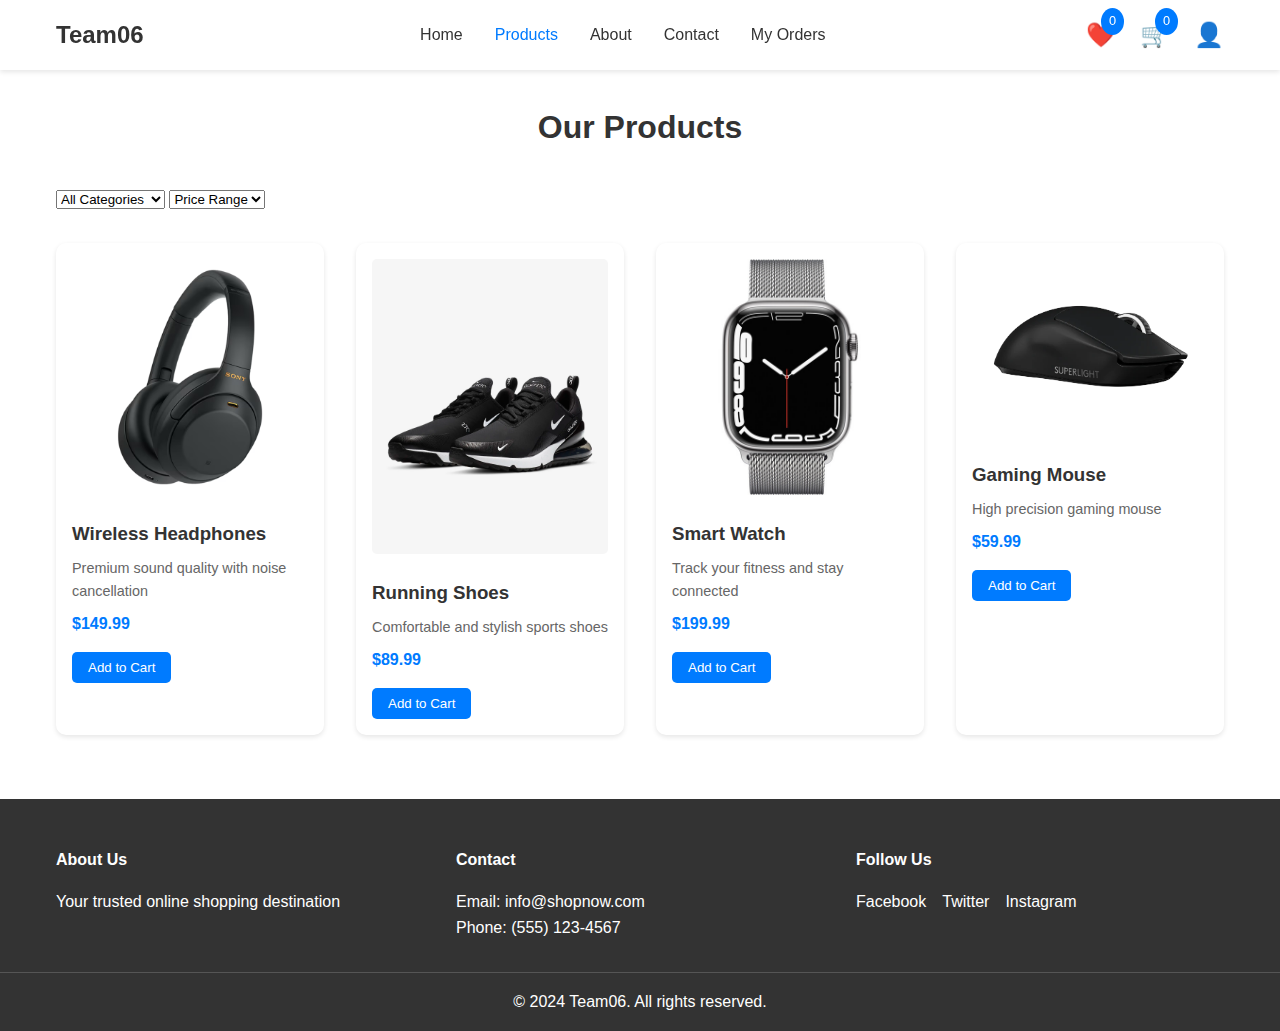
<file: products.html>
<!DOCTYPE html>
<html lang="en">

<head>
    <meta charset="UTF-8">
    <meta name="viewport" content="width=device-width, initial-scale=1.0">
    <title>Products - Team06</title>
    <link rel="stylesheet" href="styles.css">
</head>

<body>
    <header>
        <nav>
            <div class="logo">Team06</div>
            <div class="burger-menu">
                <div class="burger-icon">
                    <span></span>
                    <span></span>
                    <span></span>
                </div>
            </div>
            <ul class="nav-links">
                <li><a href="index.html">Home</a></li>
                <li><a href="products.html" class="active">Products</a></li>
                <li><a href="about.html">About</a></li>
                <li><a href="contact.html">Contact</a></li>
                <li><a href="my-orders.html">My Orders</a></li>
            </ul>
            <div class="nav-icons">
                <a href="favorites.html" class="icon-link">
                    <span class="icon">❤️</span>
                    <span class="icon-count">0</span>
                </a>
                <a href="cart.html" class="icon-link">
                    <span class="icon">🛒</span>
                    <span class="icon-count">0</span>
                </a>
                <a href="profile.html" class="icon-link">
                    <span class="icon">👤</span>
                </a>
            </div>
        </nav>
    </header>

    <main>
        <section class="products-section">
            <h1>Our Products</h1>
            <div class="filters">
                <select id="category-filter">
                    <option value="">All Categories</option>
                    <option value="electronics">Electronics</option>
                    <option value="fashion">Fashion</option>
                    <option value="home">Home & Living</option>
                </select>
                <select id="price-filter">
                    <option value="">Price Range</option>
                    <option value="0-50">$0 - $50</option>
                    <option value="51-100">$51 - $100</option>
                    <option value="101-200">$101 - $200</option>
                    <option value="201+">$201+</option>
                </select>
            </div>
            <div class="product-grid">
                <div class="product-card">
                    <img src="images/Wireless_Headphones.jpg" alt="Product 1 - Wireless Headphones">
                    <h3>Wireless Headphones</h3>
                    <p class="description">Premium sound quality with noise cancellation</p>
                    <p class="price">$149.99</p>
                    <button class="btn">Add to Cart</button>
                </div>
                <div class="product-card">
                    <img src="images/revolution-6-running-shoes-FgYC3h.png" alt="Product 2 - Running Shoes">
                    <h3>Running Shoes</h3>
                    <p class="description">Comfortable and stylish sports shoes</p>
                    <p class="price">$89.99</p>
                    <button class="btn">Add to Cart</button>
                </div>
                <div class="product-card">
                    <img src="images/Smart Watch.jpg" alt="Product 3 - Smart Watch">
                    <h3>Smart Watch</h3>
                    <p class="description">Track your fitness and stay connected</p>
                    <p class="price">$199.99</p>
                    <button class="btn">Add to Cart</button>
                </div>
                <div class="product-card">
                    <img src="images/pro-x-superlight-black-gallery-1.png" alt="Product 4 - Gaming Mouse">
                    <h3>Gaming Mouse</h3>
                    <p class="description">High precision gaming mouse</p>
                    <p class="price">$59.99</p>
                    <button class="btn">Add to Cart</button>
                </div>
            </div>
        </section>
    </main>

    <footer>
        <div class="footer-content">
            <div class="footer-section">
                <h4>About Us</h4>
                <p>Your trusted online shopping destination</p>
            </div>
            <div class="footer-section">
                <h4>Contact</h4>
                <p>Email: info@shopnow.com</p>
                <p>Phone: (555) 123-4567</p>
            </div>
            <div class="footer-section">
                <h4>Follow Us</h4>
                <div class="social-links">
                    <a href="#">Facebook</a>
                    <a href="#">Twitter</a>
                    <a href="#">Instagram</a>
                </div>
            </div>
        </div>
        <div class="footer-bottom">
            <p>&copy; 2024 Team06. All rights reserved.</p>
        </div>
    </footer>
    <script src="script.js"></script>
</body>

</html>
</file>
<file: css/styles.css>
* {
    margin: 1;
    padding: 0;
    box-sizing: border-box;
    font-family: Arial, sans-serif;
}

@font-face {
    font-family: 'Font Awesome 5 Free';
    font-style: normal;
    font-weight: 900;
    src: url('../webfonts/fa-solid-900.woff2') format('woff2'),
         /* url('../webfonts/fa-solid-900.woff') format('woff'); */
}
body {
    line-height: 1.6;
}

Header
header {
    background-color: #333;
    color: white;
    padding: 1rem;
}

 /* .header-content {
    max-width: 1200px;
    margin: 0 auto;
    display: flex;
    justify-content: space-between;
    align-items: center;
}  */

.logo {
    font-size: 24px;
    font-weight: bold;
}

.nav-links {
    list-style: none;
    display: flex;
    gap: 20px;
}

.nav-links li a {
    text-decoration: none;
    color: #333; /* Change to your desired text color */
}


.search-icons {
    display: flex;
    align-items: center;
    gap: 15px;
}

.search-input {
    padding: 5px;
    border: 1px solid #ccc;
    border-radius: 4px;
}

.icon {
    color: #333; /* Change to your desired icon color */
    font-size: 1.5rem;
    text-decoration: none;
}
.navbar {
    display: flex;
    justify-content: space-between;
    align-items: center;
    padding: 10px 20px;
    background-color: #fff; /* Change to your desired background color */
    border-bottom: 1px solid #ccc; /* Optional: adds a bottom border */
}

/* Main content */
.main-banner {
    background-color: #f4f4f4;
    padding: 2rem;
    text-align: center;
}

.main-banner h1 {
    margin-bottom: 1rem;
}

.shop-button {
    display: inline-block;
    background-color: #333;
    color: white;
    padding: 10px 20px;
    text-decoration: none;
}

/* Products */
.products {
    max-width: 1200px;
    margin: 2rem auto;
    padding: 0 1rem;
}

.products h2 {
    margin-bottom: 1rem;
}

.products-grid {
    display: grid;
    grid-template-columns: repeat(auto-fill, minmax(250px, 1fr));
    gap: 1rem;
}

.product-card {
    border: 1px solid #ddd;
    padding: 1rem;
}

.product-image {
    width: 100%;
    height: 200px;
    object-fit: cover;
    margin-bottom: 1rem;
}

.product-title {
    margin-bottom: 0.5rem;
}

.product-price {
    margin-bottom: 1rem;
}

.add-to-cart {
    width: 100%;
    padding: 8px;
    background-color: #333;
    color: white;
    border: none;
    cursor: pointer;
}

/* Products Page Styles */
.products-page {
    max-width: 1200px;
    margin: 2rem auto;
    padding: 0 1rem;
    display: grid;
    grid-template-columns: 250px 1fr;
    gap: 2rem;
}

.filters-section {
    background: #fff;
    padding: 1.5rem;
    border-radius: 8px;
    border: 1px solid #e5e5e5;
    height: fit-content;
}

.filters-section h2 {
    font-size: 1.5rem;
    margin-bottom: 1.5rem;
    color: #000;
}

.filter-group {
    margin-bottom: 1.5rem;
}

.filter-group h3 {
    font-size: 1rem;
    margin-bottom: 1rem;
    color: #333;
}

.filter-group ul {
    list-style: none;
    padding: 0;
}

.filter-group ul li {
    margin-bottom: 0.75rem;
    display: flex;
    align-items: center;
    gap: 0.5rem;
}

.filter-group input[type="checkbox"] {
    width: 18px;
    height: 18px;
    cursor: pointer;
}

.filter-group label {
    color: #666;
    cursor: pointer;
}

.price-range {
    padding: 0.5rem 0;
}

.price-slider {
    width: 100%;
    margin-bottom: 1rem;
}

.price-inputs {
    display: flex;
    gap: 1rem;
}

.price-inputs input {
    width: 100%;
    padding: 0.5rem;
    border: 1px solid #e5e5e5;
    border-radius: 4px;
}

.products-grid {
    display: grid;
    grid-template-columns: repeat(auto-fill, minmax(250px, 1fr));
    gap: 2rem;
}

/* Hero Section */
.hero {
    background-color: #f5f5f5;
    padding: 4rem 1rem;
    margin-bottom: 3rem;
    text-align: center;
}

.hero-content {
    max-width: 800px;
    margin: 0 auto;
}

.hero h1 {
    font-size: 3rem;
    color: #000;
    margin-bottom: 1rem;
}

.hero p {
    font-size: 1.25rem;
    color: #666;
    margin-bottom: 2rem;
}

.cta-button {
    display: inline-block;
    background-color: #DB4444;
    color: white;
    padding: 1rem 2rem;
    border-radius: 4px;
    text-decoration: none;
    font-weight: bold;
    transition: background-color 0.3s ease;
}

.cta-button:hover {
    background-color: #c13333;
}

/* Featured Products Section */
.featured-products {
    max-width: 1200px;
    margin: 0 auto;
    padding: 0 1rem;
}

.featured-products h2 {
    font-size: 2rem;
    text-align: center;
    margin-bottom: 2rem;
}

/* Responsive Design */
@media (max-width: 768px) {
    .products-page {
        grid-template-columns: 1fr;
    }

    .filters-section {
        position: sticky;
        top: 0;
        z-index: 100;
    }
}

/* Footer */
footer {
    background-color: #333;
    color: white;
    padding: 2rem 1rem;
    margin-top: 2rem;
}

.footer-content {
    max-width: 1200px;
    margin: 0 auto;
    display: grid;
    grid-template-columns: repeat(auto-fit, minmax(200px, 1fr));
    gap: 2rem;
}

.footer-section h3 {
    margin-bottom: 1rem;
}

.footer-section ul {
    list-style: none;
}

.footer-section ul li {
    margin-bottom: 0.5rem;
}

.footer-section a {
    color: white;
    text-decoration: none;
}

.related-items {
    max-width: 1200px;
    margin: 2rem auto;
    padding: 1rem;
}

.related-items h2 {
    font-size: 2rem;
    margin-bottom: 2rem;
    text-align: center;
}

.items-grid {
    display: grid;
    grid-template-columns: repeat(auto-fit, minmax(250px, 1fr));
    gap: 2rem;
    padding: 0 1rem;
}

.item {
    border: 1px solid #e5e5e5;
    padding: 1rem;
    border-radius: 8px;
    position: relative;
    transition: box-shadow 0.3s ease;
}

.item:hover {
    box-shadow: 0 4px 12px rgba(0, 0, 0, 0.1);
}

.discount-badge {
    position: absolute;
    top: 10px;
    left: 10px;
    background-color: #DB4444;
    color: white;
    padding: 4px 8px;
    border-radius: 4px;
    font-size: 0.875rem;
}

.item img {
    width: 100%;
    height: auto;
    border-radius: 4px;
    margin-bottom: 1rem;
}

.item h3 {
    font-size: 1rem;
    margin: 0.5rem 0;
    color: #000;
}

.price-container {
    margin: 0.5rem 0;
}

.current-price {
    color: #DB4444;
    font-weight: bold;
    font-size: 1.125rem;
    margin-right: 0.5rem;
}

.original-price {
    color: #999;
    text-decoration: line-through;
    font-size: 1rem;
}

.rating {
    display: flex;
    align-items: center;
    gap: 0.5rem;
    margin: 0.5rem 0;
}

.stars {
    color: #FFD700;
}

.review-count {
    color: #666;
    font-size: 0.875rem;
}

.add-to-cart {
    width: 100%;
    padding: 0.75rem;
    background-color: #000;
    color: white;
    border: none;
    border-radius: 4px;
    cursor: pointer;
    transition: background-color 0.3s ease;
}

.add-to-cart:hover {
    background-color: #333;
}

.product-details {
    max-width: 1200px; /* Limit the width for better readability */
    margin: 2rem auto; /* Center the section with margin */
    padding: 1rem; /* Add padding for spacing */
    border: 1px solid #ccc; /* Add a border */
    border-radius: 8px; /* Rounded corners */
    box-shadow: 0 2px 10px rgba(0, 0, 0, 0.1); /* Subtle shadow for depth */
    background-color: #fff; /* White background for contrast */
}

.product-details h1 {
    font-size: 2rem; /* Larger font size for the title */
    margin-bottom: 1rem; /* Space below the title */
}

.product-details img {
    width: 100%; /* Make the product image responsive */
    height: auto; /* Maintain aspect ratio */
    border-radius: 5px; /* Rounded corners for the image */
    margin-bottom: 1rem; /* Space below the image */
}

.rating {
    font-size: 1.2rem; /* Increase font size for rating */
    margin-bottom: 0.5rem; /* Space below the rating */
}

.price {
    font-size: 1.5rem; /* Larger font size for price */
    color: #007bff; /* Blue color for price */
    margin-bottom: 1rem; /* Space below the price */
}

.description {
    margin-bottom: 1rem; /* Space below the description */
}

.options {
    display: flex; /* Flexbox for options layout */
    justify-content: space-between; /* Space between color and size options */
    margin-bottom: 1rem; /* Space below options */
}

.colours, .sizes {
    flex: 1; /* Equal space for both options */
}

.quantity {
    display: flex; /* Flexbox for quantity controls */
    align-items: center; /* Center align items */
    margin-bottom: 1rem; /* Space below quantity */
}

.quantity button {
    padding: 5px 10px; /* Padding for buttons */
    margin: 0 5px; /* Space between buttons */
}

.buy-now, .wishlist {
    background-color: #007bff; /* Button color */
    color: white; /* Button text color */
    border: none; /* Remove border */
    padding: 10px 15px; /* Button padding */
    border-radius: 5px; /* Rounded corners for buttons */
    cursor: pointer; /* Pointer cursor on hover */
    transition: background-color 0.3s; /* Smooth transition */
    margin-right: 10px; /* Space between buttons */
}

.buy-now:hover, .wishlist:hover {
    background-color: #0056b3; /* Darker shade on hover */
}

.delivery-info {
    margin-top: 1rem; /* Space above delivery info */
    font-size: 0.9rem; /* Smaller font size for delivery info */
    color: #555; /* Gray color for text */
}
</file>
<file: styles.css>
/* Reset and base styles */
* {
    margin: 0;
    padding: 0;
    box-sizing: border-box;
}

body {
    font-family: Arial, sans-serif;
    line-height: 1.6;
    color: #333;
}

/* Header and Navigation */
header {
    background-color: #fff;
    box-shadow: 0 2px 5px rgba(0,0,0,0.1);
    position: sticky;
    top: 0;
    z-index: 1000;
}

nav {
    max-width: 1200px;
    margin: 0 auto;
    padding: 1rem;
    display: flex;
    justify-content: space-between;
    align-items: center;
}

.logo {
    font-size: 1.5rem;
    font-weight: bold;
    color: #333;
    flex-shrink: 0;
    margin-right: 1rem;
}

.nav-links {
    display: flex;
    list-style: none;
    gap: 2rem;
    margin: 0 1rem;
    flex-grow: 1;
    justify-content: center;
}

.nav-links a {
    text-decoration: none;
    color: #333;
    font-weight: 500;
    transition: color 0.3s;
}

.nav-links a:hover,
.nav-links a.active {
    color: #007bff;
}

.cart {
    position: relative;
}

.cart-icon {
    font-size: 1.5rem;
    cursor: pointer;
}

.cart-count {
    position: absolute;
    top: -8px;
    right: -8px;
    background-color: #007bff;
    color: white;
    border-radius: 50%;
    padding: 0.2rem 0.5rem;
    font-size: 0.8rem;
}

/* Burger Menu */
.burger-menu {
    display: none;
    cursor: pointer;
    z-index: 1000;
}

.burger-icon {
    width: 30px;
    height: 20px;
    position: relative;
    cursor: pointer;
}

.burger-icon span {
    display: block;
    position: absolute;
    height: 3px;
    width: 100%;
    background: #333;
    border-radius: 3px;
    transition: all 0.3s ease;
}

.burger-icon span:first-child {
    top: 0;
}

.burger-icon span:nth-child(2) {
    top: 8px;
}

.burger-icon span:last-child {
    top: 16px;
}

/* Burger Menu Animation */
.nav-active .burger-icon span:first-child {
    transform: rotate(45deg);
    top: 8px;
}

.nav-active .burger-icon span:nth-child(2) {
    opacity: 0;
}

.nav-active .burger-icon span:last-child {
    transform: rotate(-45deg);
    top: 8px;
}

/* Navigation Icons */
.nav-icons {
    display: flex;
    align-items: center;
    gap: 1.5rem;
    flex-shrink: 0;
    margin-left: auto;
}

.icon-link {
    position: relative;
    text-decoration: none;
    color: inherit;
}

.icon {
    font-size: 1.5rem;
    cursor: pointer;
    transition: transform 0.2s;
}

.icon:hover {
    transform: scale(1.1);
}

.icon-count {
    position: absolute;
    top: -8px;
    right: -8px;
    background-color: #007bff;
    color: white;
    border-radius: 50%;
    padding: 0.2rem 0.5rem;
    font-size: 0.8rem;
    min-width: 20px;
    text-align: center;
}

/* Main content */
main {
    max-width: 1200px;
    margin: 2rem auto;
    padding: 0 1rem;
}

/* Hero Section */
.hero {
    text-align: center;
    padding: 4rem 0;
    background-color: #f8f9fa;
    border-radius: 10px;
    margin-bottom: 3rem;
}

.hero h1 {
    font-size: 2.5rem;
    margin-bottom: 1rem;
}

/* Products Section */
.products-section h1,
.cart-section h1,
.checkout-section h1,
.orders-section h1,
.about-section h1,
.contact-section h1 {
    margin-bottom: 2rem;
    text-align: center;
}

.product-grid {
    display: grid;
    grid-template-columns: repeat(auto-fill, minmax(250px, 1fr));
    gap: 2rem;
    margin-top: 2rem;
}

.product-card {
    background: white;
    border-radius: 10px;
    padding: 1rem;
    box-shadow: 0 2px 5px rgba(0,0,0,0.1);
    transition: transform 0.3s;
    position: relative;
}

.product-card:hover {
    transform: translateY(-5px);
}

.product-card img {
    width: 100%;
    height: auto;
    border-radius: 5px;
    margin-bottom: 1rem;
}

.product-card h3 {
    margin-bottom: 0.5rem;
}

.price {
    font-weight: bold;
    color: #007bff;
    margin-bottom: 1rem;
}

.btn {
    display: inline-block;
    padding: 0.5rem 1rem;
    background-color: #007bff;
    color: white;
    border: none;
    border-radius: 5px;
    cursor: pointer;
    text-decoration: none;
    transition: background-color 0.3s;
}

.btn:hover {
    background-color: #0056b3;
}

/* Cart Styles */
.cart-container {
    display: grid;
    grid-template-columns: 2fr 1fr;
    gap: 2rem;
}

.cart-items {
    background: white;
    border-radius: 10px;
    padding: 1rem;
    box-shadow: 0 2px 5px rgba(0,0,0,0.1);
}

.cart-item {
    display: flex;
    align-items: center;
    padding: 1rem;
    border-bottom: 1px solid #eee;
}

.cart-item:last-child {
    border-bottom: none;
}

.cart-item img {
    width: 100px;
    height: 100px;
    object-fit: cover;
    border-radius: 5px;
    margin-right: 1rem;
}

.quantity {
    display: flex;
    align-items: center;
    gap: 0.5rem;
    margin: 0 1rem;
}

.quantity input {
    width: 50px;
    text-align: center;
    padding: 0.25rem;
}

.cart-summary {
    background: white;
    border-radius: 10px;
    padding: 1rem;
    box-shadow: 0 2px 5px rgba(0,0,0,0.1);
    height: fit-content;
}

.summary-item {
    display: flex;
    justify-content: space-between;
    margin-bottom: 1rem;
}

.total {
    font-weight: bold;
    font-size: 1.2rem;
    border-top: 1px solid #eee;
    padding-top: 1rem;
}

/* Checkout Styles */
.checkout-form {
    background: white;
    border-radius: 10px;
    padding: 2rem;
    box-shadow: 0 2px 5px rgba(0,0,0,0.1);
}

.form-section {
    margin-bottom: 2rem;
}

.form-section h2 {
    margin-bottom: 1rem;
}

.form-group {
    margin-bottom: 1rem;
}

.form-group label {
    display: block;
    margin-bottom: 0.5rem;
}

.form-group input,
.form-group textarea {
    width: 100%;
    padding: 0.5rem;
    border: 1px solid #ddd;
    border-radius: 5px;
}

.form-row {
    display: grid;
    grid-template-columns: repeat(auto-fit, minmax(200px, 1fr));
    gap: 1rem;
}

/* Orders Styles */
.order-card {
    background: white;
    border-radius: 10px;
    padding: 1rem;
    box-shadow: 0 2px 5px rgba(0,0,0,0.1);
    margin-bottom: 1rem;
}

.order-header {
    display: flex;
    justify-content: space-between;
    align-items: flex-start;
    margin-bottom: 1rem;
}

.order-status {
    display: inline-block;
    padding: 0.25rem 0.5rem;
    border-radius: 15px;
    font-size: 0.9rem;
}

.delivered {
    background-color: #28a745;
    color: white;
}

.order-items {
    margin: 1rem 0;
}

.order-item img {
    max-width: 300px; /* adjust the max width as needed */
    max-height: 200px; /* adjust the max height as needed */
    object-fit: cover; /* maintain the aspect ratio */
    border-radius: 5px; /* add a slight border radius */
}

.order-actions {
    display: flex;
    gap: 1rem;
}

/* About Page Styles */
.about-content {
    max-width: 800px;
    margin: 0 auto;
}

.about-story,
.about-values,
.about-team {
    margin-bottom: 3rem;
}

.values-grid {
    display: grid;
    grid-template-columns: repeat(auto-fit, minmax(200px, 1fr));
    gap: 2rem;
    margin-top: 2rem;
}

.value-card {
    background: white;
    padding: 1.5rem;
    border-radius: 10px;
    box-shadow: 0 2px 5px rgba(0,0,0,0.1);
}

.team-grid {
    display: grid;
    grid-template-columns: repeat(auto-fit, minmax(200px, 1fr));
    gap: 2rem;
    margin-top: 2rem;
}

.team-member {
    text-align: center;
}

.team-member img {
    width: 150px;
    height: 150px;
    border-radius: 50%;
    margin-bottom: 1rem;
}

/* Contact Page Styles */
.contact-container {
    display: grid;
    grid-template-columns: 1fr 1fr;
    gap: 2rem;
    margin-bottom: 3rem;
}

.contact-info {
    background: white;
    padding: 2rem;
    border-radius: 10px;
    box-shadow: 0 2px 5px rgba(0,0,0,0.1);
}

.info-item {
    display: flex;
    align-items: flex-start;
    margin-bottom: 1.5rem;
}

.info-item .icon {
    font-size: 1.5rem;
    margin-right: 1rem;
}

.map-container {
    margin-top: 3rem;
}

.map img {
    width: 100%;
    height: auto;
    border-radius: 10px;
    margin-top: 1rem;
}

/* Favorites Page Styles */
.favorites-section {
    padding: 2rem 0;
}

.favorites-section h1 {
    text-align: center;
    margin-bottom: 2rem;
}

.favorites-container {
    max-width: 1200px;
    margin: 0 auto;
    padding: 0 1rem;
}

.favorite-actions {
    position: absolute;
    top: 0.5rem;
    right: 0.5rem;
    z-index: 1;
}

.remove-favorite {
    background: rgba(255, 255, 255, 0.9);
    border: none;
    border-radius: 50%;
    width: 30px;
    height: 30px;
    display: flex;
    align-items: center;
    justify-content: center;
    cursor: pointer;
    font-size: 1rem;
    color: #666;
    transition: all 0.3s ease;
}

.remove-favorite:hover {
    background: #ff4444;
    color: white;
}

.card-actions {
    display: flex;
    justify-content: center;
    gap: 1rem;
    margin-top: 1rem;
}

.product-card .description {
    color: #666;
    margin-bottom: 0.5rem;
    font-size: 0.9rem;
}

/* Footer Styles */
footer {
    background-color: #333;
    color: white;
    padding: 3rem 0 1rem;
    margin-top: 4rem;
}

.footer-content {
    max-width: 1200px;
    margin: 0 auto;
    padding: 0 1rem;
    display: grid;
    grid-template-columns: repeat(auto-fit, minmax(200px, 1fr));
    gap: 2rem;
}

.footer-section h4 {
    margin-bottom: 1rem;
}

.social-links {
    display: flex;
    gap: 1rem;
}

.social-links a {
    color: white;
    text-decoration: none;
}

.footer-bottom {
    text-align: center;
    margin-top: 2rem;
    padding-top: 1rem;
    border-top: 1px solid #555;
}

/* Responsive Design */
@media (max-width: 768px) {
    nav {
        padding: 0.8rem;
        gap: 1rem;
    }

    .logo {
        font-size: 1.3rem;
    }

    .burger-menu {
        display: block;
        order: 1;
        margin-left: 1rem;
    }

    .nav-icons {
        order: 2;
        gap: 1rem;
        margin-left: 0;
    }

    .nav-links {
        position: fixed;
        top: 0;
        right: -100%;
        height: 100vh;
        width: 70%;
        background: white;
        flex-direction: column;
        align-items: center;
        justify-content: center;
        gap: 2rem;
        transition: right 0.3s ease;
        box-shadow: -2px 0 5px rgba(0,0,0,0.1);
        margin: 0;
        padding: 2rem;
    }

    .nav-active .nav-links {
        right: 0;
    }

    .icon {
        font-size: 1.3rem;
    }

    .icon-count {
        font-size: 0.7rem;
        min-width: 18px;
        height: 18px;
        display: flex;
        align-items: center;
        justify-content: center;
        padding: 0;
    }

    .cart-container,
    .contact-container {
        grid-template-columns: 1fr;
    }

    .product-grid {
        grid-template-columns: repeat(auto-fill, minmax(200px, 1fr));
    }

    .nav-icons {
        gap: 1rem;
    }
    
    .icon {
        font-size: 1.3rem;
    }

    .favorites-container {
        padding: 0 0.5rem;
    }
}

@media (max-width: 480px) {
    nav {
        padding: 0.6rem;
    }

    .logo {
        font-size: 1.2rem;
    }

    .nav-links {
        width: 100%;
    }

    .nav-icons {
        gap: 0.8rem;
    }

    .icon {
        font-size: 1.2rem;
    }
}
</file>
